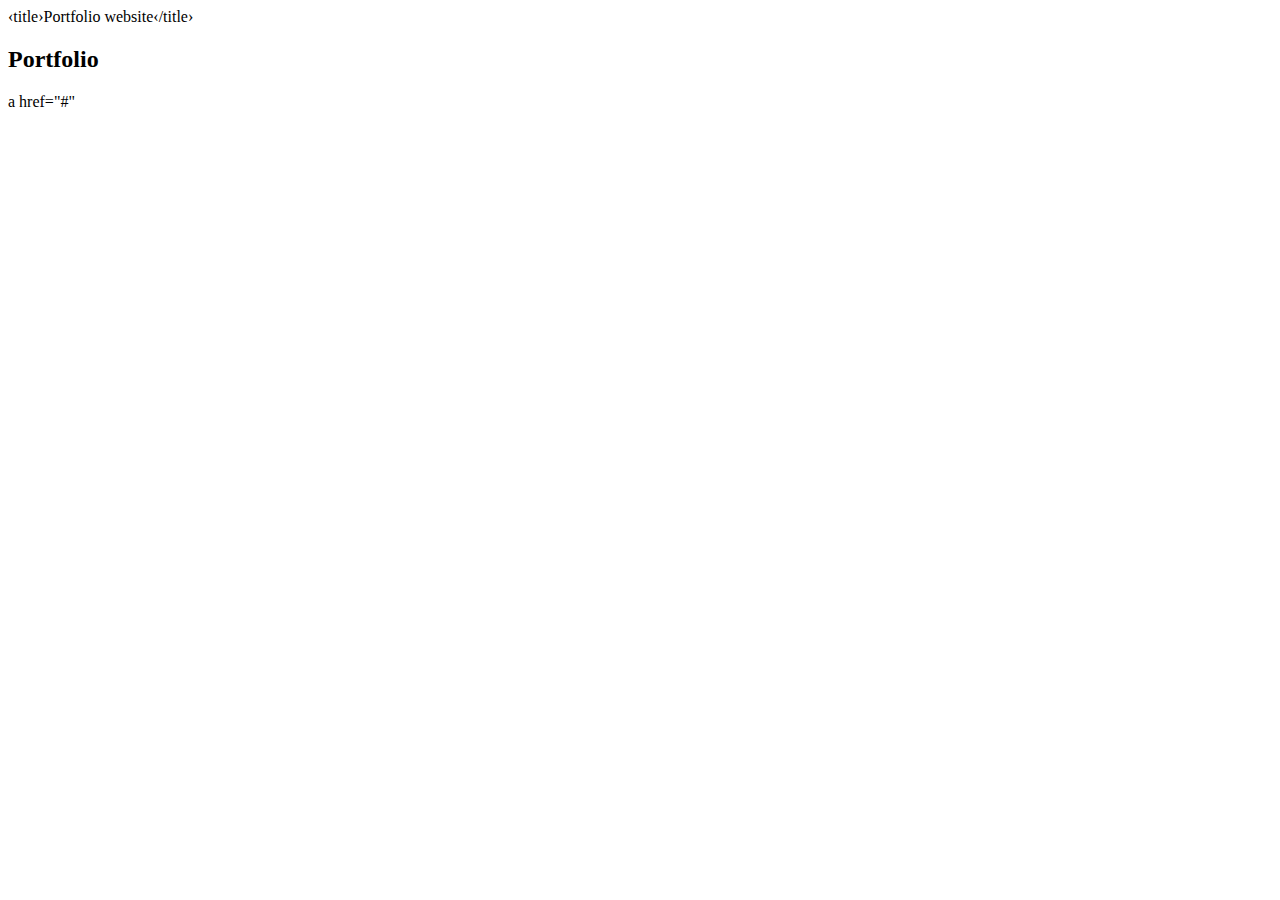
<file: index.html>
<!DOCTYPE html> <html> <head>
  ‹title›Portfolio website‹/title›
  <body>
    <div class="hero">
      <nav>
     <h2 class="logo">Portfolio</h2>
      <u1>
        <li>a href="#"</a></li>
      </u1>
      </nav>
    </div>
  </head>
</body>
</html>
</file>
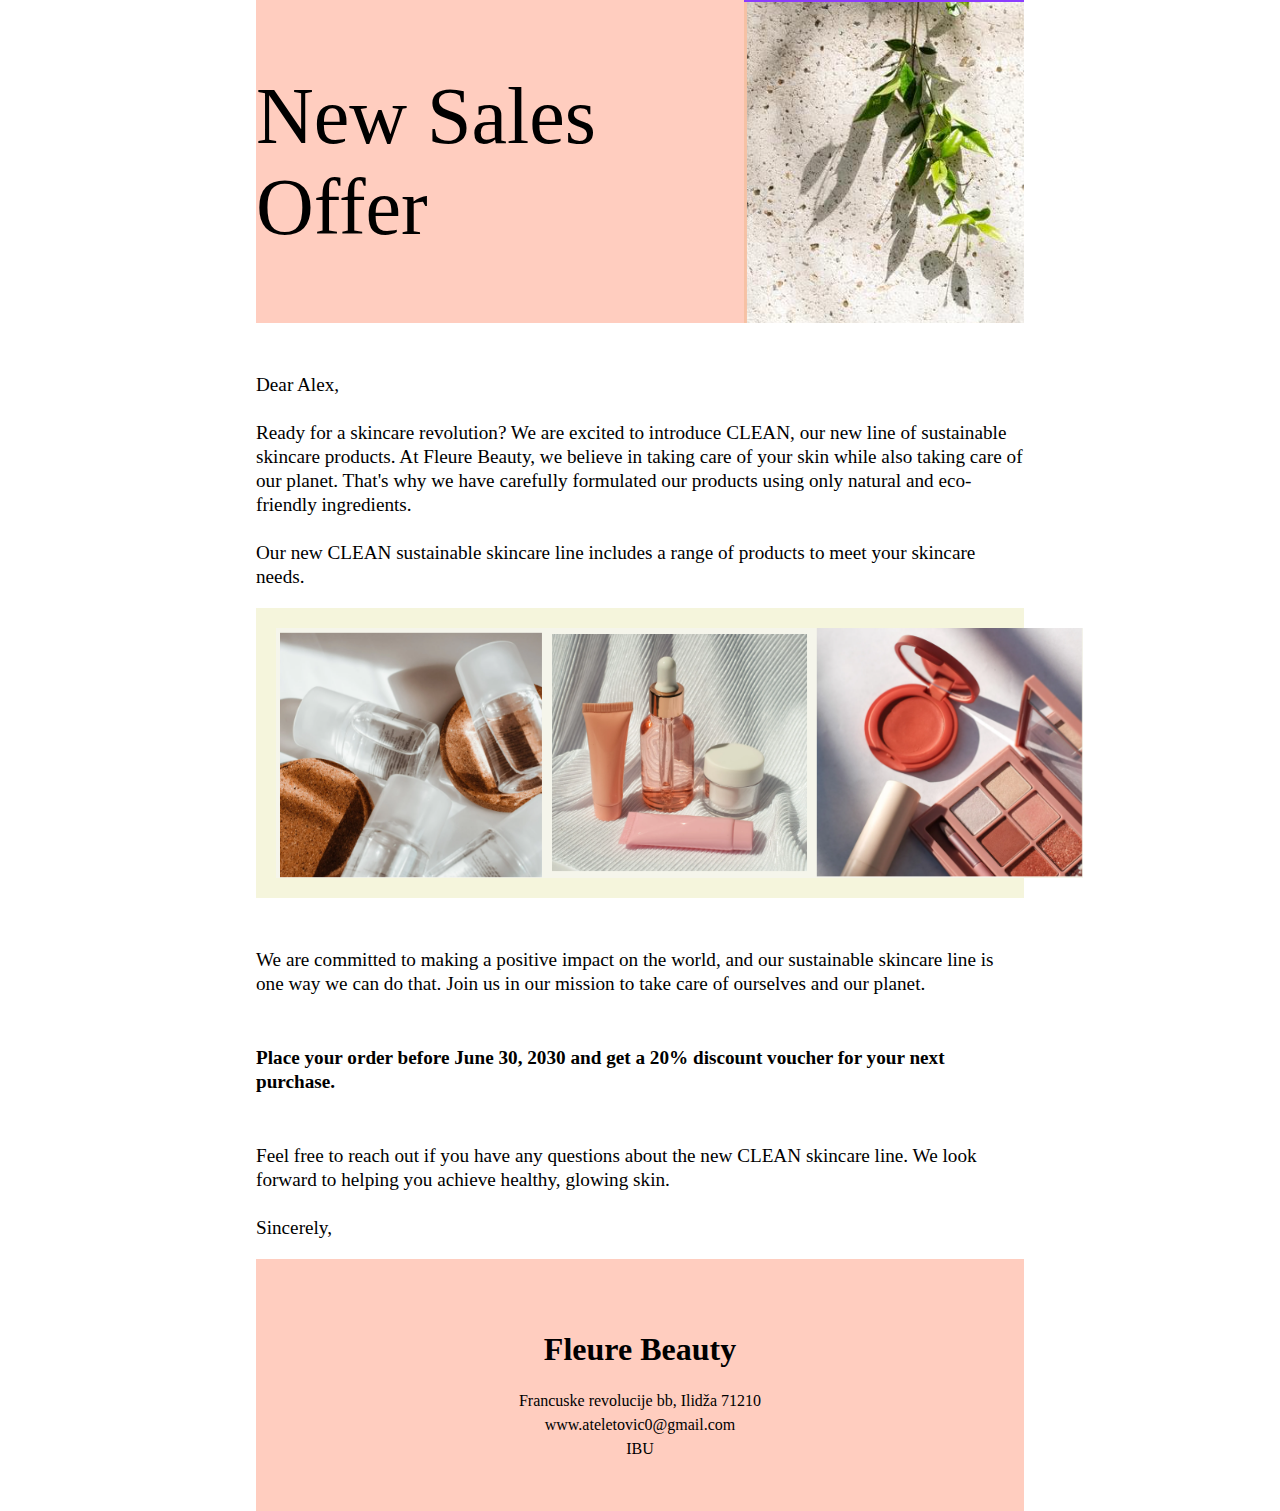
<file: lab 03/index.html>
<!DOCTYPE html>
<html lang="en">
  <head>
    <meta name="description" content="Webpage description goes here" />
    <meta charset="utf-8" />
    <title>Vjezba</title>
    <meta name="viewport" content="width=device-width, initial-scale=1" />
    <meta name="author" content="" />
    <link rel="stylesheet" href="main.css" />
  </head>

  <body>
    <div class="heading">
      <h1>New Sales Offer</h1>
      <img src="materijali/img1.png" />
    </div>

    <p>
      Dear Alex, <br /><br />
      Ready for a skincare revolution? We are excited to introduce CLEAN, our
      new line of sustainable skincare products. At Fleure Beauty, we believe in
      taking care of your skin while also taking care of our planet. That's why
      we have carefully formulated our products using only natural and
      eco-friendly ingredients.<br /><br />
      Our new CLEAN sustainable skincare line includes a range of products to
      meet your skincare needs.
    </p>

    <div class="product-section">
      <img src="materijali/img2.png" />
      <img src="materijali/img3.png" />
      <img src="materijali/img4.png" />
    </div>

    <p>
      We are committed to making a positive impact on the world, and our
      sustainable skincare line is one way we can do that. Join us in our
      mission to take care of ourselves and our planet.
    </p>
    <p style="font-weight: 600">
      Place your order before June 30, 2030 and get a 20% discount voucher for
      your next purchase.
    </p>
    <p>
      Feel free to reach out if you have any questions about the new CLEAN
      skincare line. We look forward to helping you achieve healthy, glowing
      skin. <br /><br />Sincerely,
    </p>

    <footer>
      <h1>Fleure Beauty</h1>
      <p>Francuske revolucije bb, Ilidža 71210</p>
      <p>www.ateletovic0@gmail.com</p>
      <p>IBU</p>
    </footer>
    <script></script>
  </body>
</html>
</file>
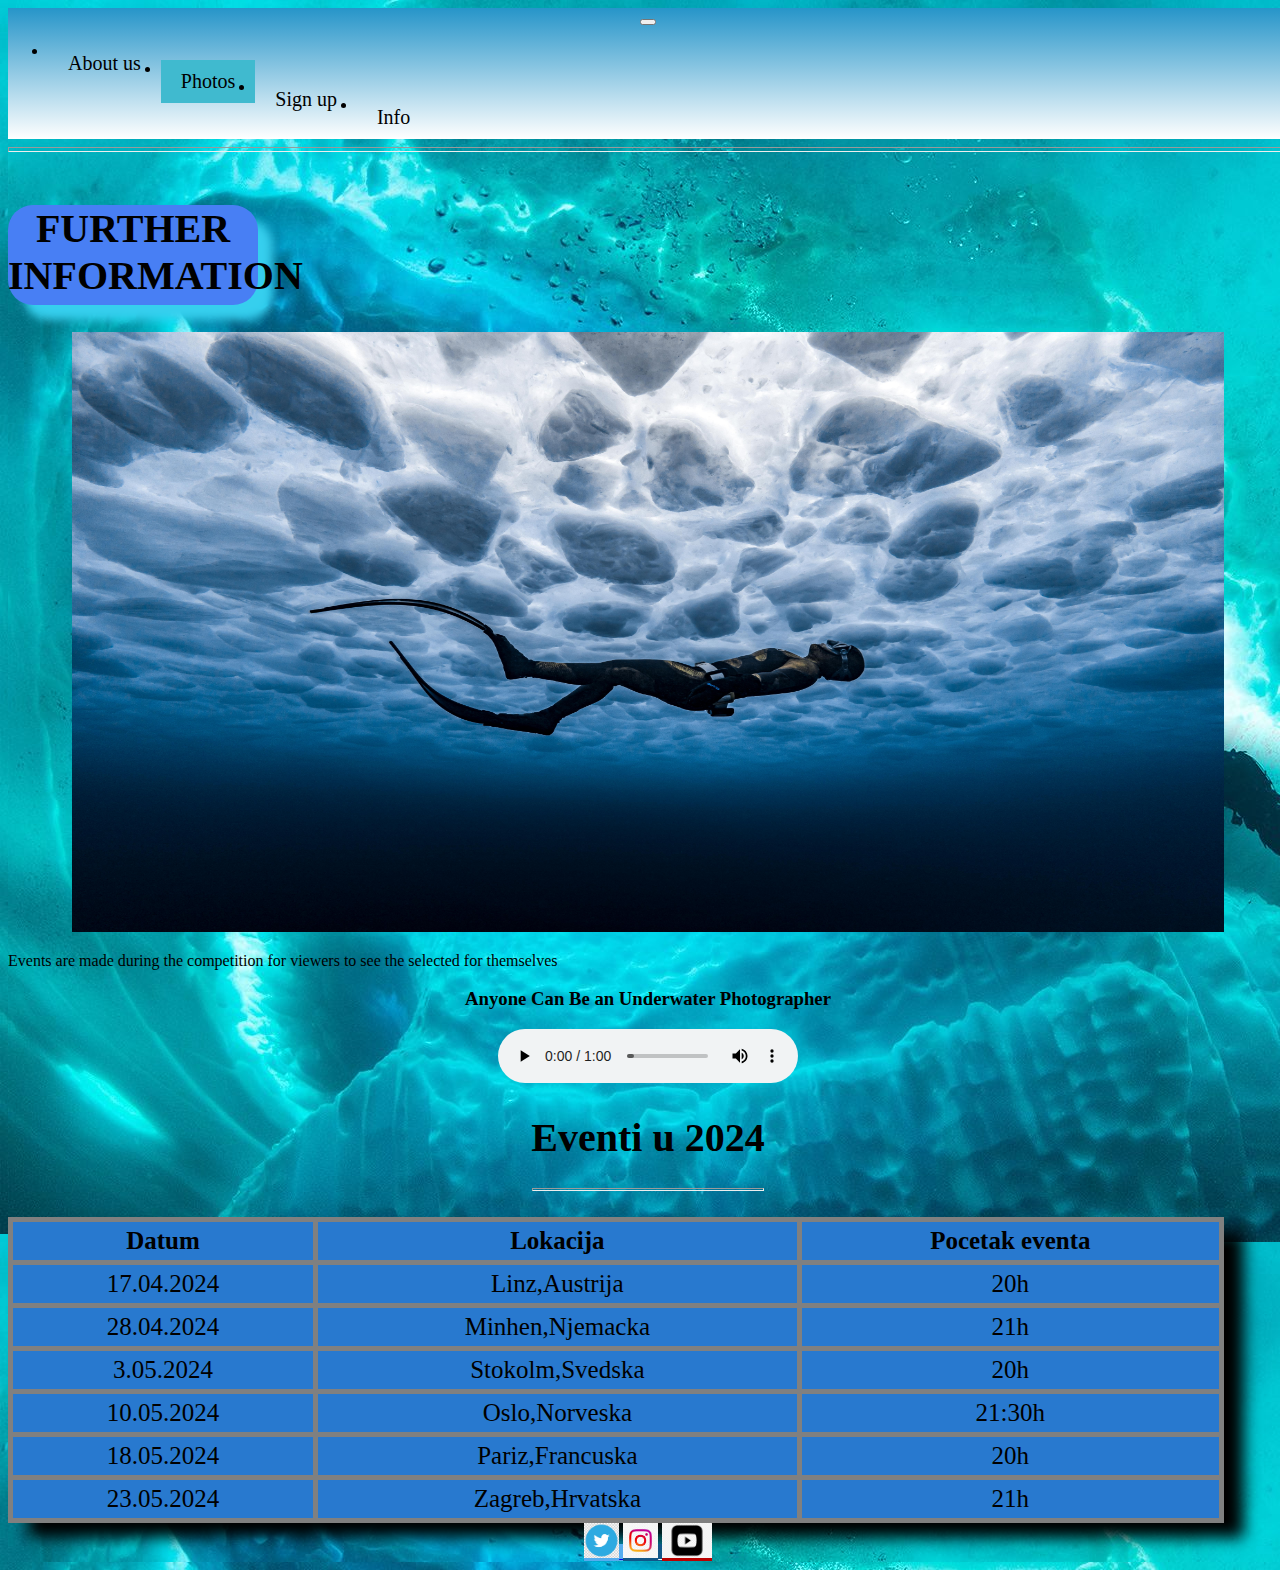
<file: web5-2/index.html>
<!DOCTYPE html>
<html>
  <head>
    <link rel="stylesheet" href="https://cdn.jsdelivr.net/npm/bootstrap@4.1.3/dist/css/bootstrap.min.css" integrity="sha384-MCw98/SFnGE8fJT3GXwEOngsV7Zt27NXFoaoApmYm81iuXoPkFOJwJ8ERdknLPMO" crossorigin="anonymous">
     <title>Ocean Photographer Of The Year</title>
     <link rel="stylesheet"href="style.css" >
     <script src="https://code.jquery.com/jquery-3.5.1.slim.min.js"></script>
     <script src="https://cdn.jsdelivr.net/npm/@popperjs/core@2.5.4/dist/umd/popper.min.js"></script>
     <script src="https://stackpath.bootstrapcdn.com/bootstrap/4.5.2/js/bootstrap.min.js"></script>
  </head>
<body>
    

  </head>
<main>
<section>
<article>
    <nav class="navbar navbar-expand-lg navbar-light bg-light">
        <button class="navbar-toggler" type="button" data-toggle="collapse" data-target="#navbarSupportedContent" aria-controls="navbarSupportedContent" aria-expanded="false" aria-label="Toggle navigation">
            <span class="navbar-toggler-icon"></span>
        </button>
        <div class="collapse navbar-collapse" id="navbarSupportedContent">
            <ul class="navbar-nav mr-auto">
                <li class="nav-item">
                    <a class="nav-link" href="./nama.html">About us</a>
                </li>
                <li class="nav-item">
                    <a class="nav-link active" href="./album.html">Photos</a>
                </li>
                <li class="nav-item">
                    <a class="nav-link" href="./prijava.html">Sign up</a>
                </li>
                <li class="nav-item">
                    <a class="nav-link" href="./index.html">Info</a>
                </li>
            </ul>
        </div>
    </nav>     
</article>
</section>

 <hr size="5px" width="100%" /></br>
<section>
<article>
<p text-align="center" id="t8"></p>
 <h1 id="sna">FURTHER INFORMATION</h1>
     <img src="slike/ss.jpeg" width="90%" height="600" /><br>
  
<p>Events are made during the competition for viewers to see the selected for themselves</p>
  <article>
       <h3>Anyone Can Be an Underwater Photographer</h3>
         <audio controls="controls">
            <source src="media/Anyone Can Be an Underwater Photographer  National Geographic.mp3" type="audio/mpeg">
         </audio>
     </article>
  
   
</article>

<article>

 <h1>Eventi u 2024</h1>
 <hr size="3px" width="230px" /></br>

<table id="tabela" cellspacing="5" cellpadding="5" text-align="center">
                <tr class="prvi">
                    <th>Datum</th>
                    <th>Lokacija</th>
                    <th>Pocetak eventa</th>
                </tr>
                
                <tr >
                    <td>17.04.2024</td>
                    <td>Linz,Austrija</td>
                    <td>20h</td>
                </tr>
                
                
                <tr >
                    <td>28.04.2024</td>
                    <td>Minhen,Njemacka</td>
                    <td>21h</td>
                </tr>
                
                
                <tr >
                    <td>3.05.2024</td>
                    <td>Stokolm,Svedska</td>
                    <td>20h</td>
                </tr>
                
                
                <tr >
                    <td>10.05.2024</td>
                    <td>Oslo,Norveska</td>
                    <td>21:30h</td>
                </tr>
                
                
                <tr >
                    <td>18.05.2024</td>
                    <td>Pariz,Francuska</td>
                    <td>20h</td>
                </tr>
                
                
                <tr>
                    <td>23.05.2024</td>
                    <td>Zagreb,Hrvatska</td>
                    <td>21h</td>
                </tr>
               
                
              
            </table>
</article>
</section>


</main>

<footer>
    <a href="https://twitter.com/Reef_World" class="fa fa-twitter">
      <img src="./slike/sticker-png-social-media-computer-icons-button-application-blue-logo-thumbnail.png" alt="icon1" weight="35px" height="35px">
      <a href="https://www.instagram.com/opy_awards/" class="fa fa-instagram">
        <img src="./slike/icon2.png" alt="icon1" weight="35px" height="35px">  
    </a>
    </a>
    <a href="https://www.youtube.com/@blancpain" class="fa fa-youtube">
      <img src="./slike/icon.png" alt="icon1" weight="35px" height="35px">
    </a>
                  
             </footer>

</body>
</html>
</file>
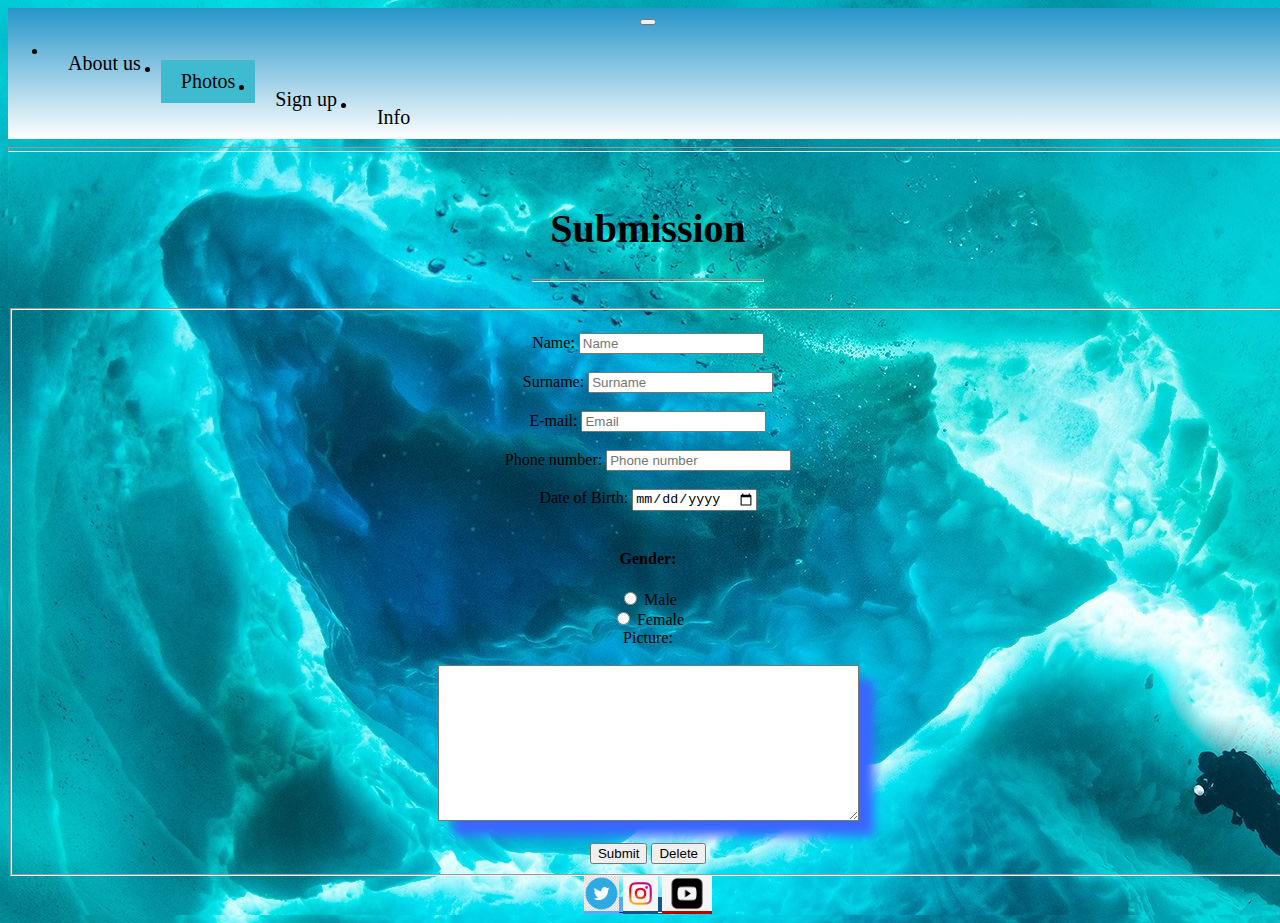
<file: web5-2/prijava.html>
<!DOCTYPE html>
<html>
  <head>
    <link rel="stylesheet" href="https://cdn.jsdelivr.net/npm/bootstrap@4.1.3/dist/css/bootstrap.min.css" integrity="sha384-MCw98/SFnGE8fJT3GXwEOngsV7Zt27NXFoaoApmYm81iuXoPkFOJwJ8ERdknLPMO" crossorigin="anonymous">
     <title>Ocean Photographer Of The Year</title>
 <body>
<link rel="stylesheet" type="text/css" href=" style.css" >
</head>
<main>
<section>
<article>
  <nav class="navbar navbar-expand-lg navbar-light bg-light">
    <button class="navbar-toggler" type="button" data-toggle="collapse" data-target="#navbarSupportedContent" aria-controls="navbarSupportedContent" aria-expanded="false" aria-label="Toggle navigation">
        <span class="navbar-toggler-icon"></span>
    </button>
    <div class="collapse navbar-collapse" id="navbarSupportedContent">
        <ul class="navbar-nav mr-auto">
            <li class="nav-item">
                <a class="nav-link" href="./nama.html">About us</a>
            </li>
            <li class="nav-item">
                <a class="nav-link active" href="./album.html">Photos</a>
            </li>
            <li class="nav-item">
                <a class="nav-link" href="./prijava.html">Sign up</a>
            </li>
            <li class="nav-item">
                <a class="nav-link" href="./index.html">Info</a>
            </li>
        </ul>
    </div>
</nav>  
</article>
</section>


<section>
<article>
 <hr  size="5px" width="100%" /></br>
<p text-align="center" id="t5"></p>
<p text-align="center" id="t8"></p>
 <h1>Submission</h1>

 <hr  size="3px" width="230px" /></br>
 <form text-align="center">
                <fieldset>
                <br>
                 <label for="fname">Name:</label>
                 <input type="text" id="fname" placeholder="Name" required><br><br>
                 <label for="lname">Surname:</label>
                 <input type="text" id="lname" placeholder="Surname" required><br><br>
                 <label for="email">E-mail:</label>
                 <input type="email" id="email" placeholder="Email"><br><br>
                 <label for="pnumber">Phone number:</label>
                 <input type="tel" id="phone" pattern="[0-9]{3}-[0-9]{2}-[0-9]{3}" placeholder="Phone number" required><br><br>
                 <label for="birthday">Date of Birth:</label>
                 <input type="date" id="birthday"><br><br>
                 <h4>Gender:</h4>
                 <input type="radio" id="musko" value="musko">
                 <label for="musko">Male</label><br>
                 <input type="radio" id="zensko" value="zensko">
                 <label for="zensko">Female</label><br>
                 <label for="opis">Picture:</label><br><br>
                 <textarea id="opis" rows="10" cols="50"></textarea><br><br>
                 <input class="submit" type="submit" onclick="send()" value="Submit" >
			 <input type="reset" value="Delete" onclick="Delete()">
                </fieldset>
          
        </form>
</article>
</section>

</main> 
<footer>
  <a href="https://twitter.com/Reef_World" class="fa fa-twitter">
    <img src="./slike/sticker-png-social-media-computer-icons-button-application-blue-logo-thumbnail.png" alt="icon1" weight="35px" height="35px">
    <a href="https://www.instagram.com/opy_awards/" class="fa fa-instagram">
      <img src="./slike/icon2.png" alt="icon1" weight="35px" height="35px">  
  </a>
  </a>
  <a href="https://www.youtube.com/@blancpain" class="fa fa-youtube">
    <img src="./slike/icon.png" alt="icon1" weight="35px" height="35px">
  </a>      
   </footer>
   <script src="https://code.jquery.com/jquery-3.5.1.slim.min.js"></script>
   <script src="https://cdn.jsdelivr.net/npm/@popperjs/core@2.5.4/dist/umd/popper.min.js"></script>
   <script src="https://stackpath.bootstrapcdn.com/bootstrap/4.5.2/js/bootstrap.min.js"></script>
    
  </body>
</html>
</file>
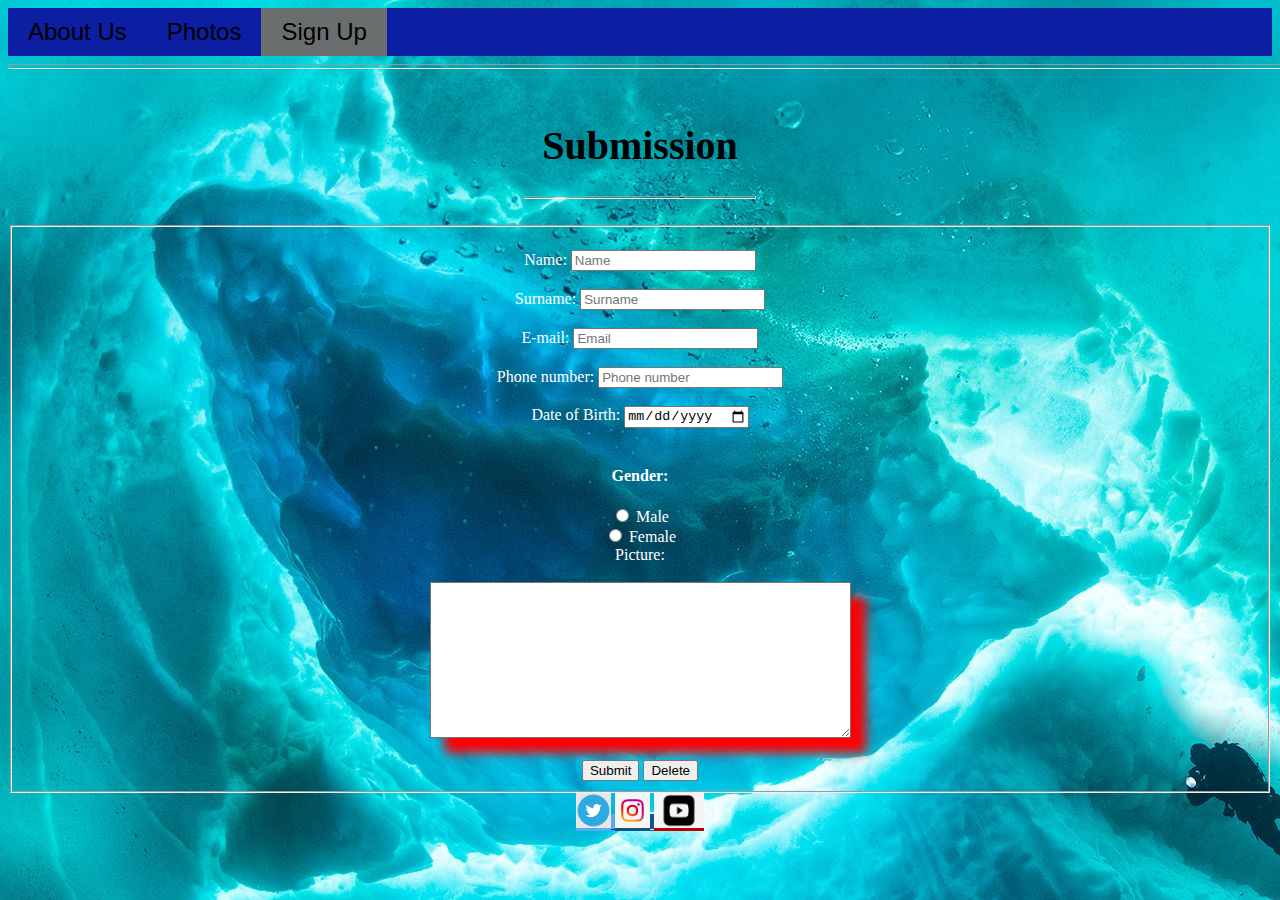
<file: web5/prijava.html>
<!DOCTYPE html>
<html>
  <head>
     <title>Ocean Photographer Of The Year</title>
 <body>
<link rel="stylesheet" type="text/css" href=" style.css" >
<script type="text/javascript"> 
function Delete() 
{ 
confirm("Are you sure you want to delete everything?"); 
} 
</script>
  <script type="text/javascript" src="js.js"></script>
</head>
<main>
<section>
<article>
<div class="navbar">
  <div class="text">
    <a href="nama.html"><font size="5">About Us</font></a>
    <a href="album.html"><font size="5">Photos</font></a>
    <a class="active" onclick="upute()" href="prijava.html"><font size="5">Sign Up</font></a>
   
   </div> 
</article>
</section>


<section>
<article>
 <hr align="center" size="5px" width="1855px" /></br>
<p align="center" id="t5"></p>
<p align="center" id="t8"></p>
 <h1>Submission</h1>

 <hr align="center" size="3px" width="230px" /></br>
 <form align="center">
                <fieldset>
                <br><font color="White">
                 <label for="fname">Name:</label>
                 <input type="text" id="fname" placeholder="Name" required><br><br>
                 <label for="lname">Surname:</label>
                 <input type="text" id="lname" placeholder="Surname" required><br><br>
                 <label for="email">E-mail:</label>
                 <input type="email" id="email" placeholder="Email"><br><br>
                 <label for="pnumber">Phone number:</label>
                 <input type="tel" id="phone" pattern="[0-9]{3}-[0-9]{2}-[0-9]{3}" placeholder="Phone number" required><br><br>
                 <label for="birthday">Date of Birth:</label>
                 <input type="date" id="birthday"><br><br>
                 <h4>Gender:</h4>
                 <input type="radio" id="musko" value="musko">
                 <label for="musko">Male</label><br>
                 <input type="radio" id="zensko" value="zensko">
                 <label for="zensko">Female</label><br>
                 <label for="opis">Picture:</label><br><br>
                 <textarea id="opis" rows="10" cols="50"></textarea><br><br>
                 <input class="submit" type="submit" onclick="send()" value="Submit" >
			 <input type="reset" value="Delete" onclick="Delete()">
                </fieldset>
          
        </form>
</article>
</section>

</main> 
<footer>
  <a href="https://twitter.com/Reef_World" class="fa fa-twitter">
    <img src="./slike/sticker-png-social-media-computer-icons-button-application-blue-logo-thumbnail.png" alt="icon1" weight="35px" height="35px">
    <a href="https://www.instagram.com/opy_awards/" class="fa fa-instagram">
      <img src="./slike/icon2.png" alt="icon1" weight="35px" height="35px">  
  </a>
  </a>
  <a href="https://www.youtube.com/@blancpain" class="fa fa-youtube">
    <img src="./slike/icon.png" alt="icon1" weight="35px" height="35px">
  </a>
                
           </footer>
    
  </body>
</html>
</file>
<file: lab 03/main.css>
body {
  margin: 0 20% 0 20%;
}

p {
  line-height: 1.5rem;
  font-size: 1.2rem;
  margin-top: 50px;
}

.heading {
  background-color: rgb(255, 205, 191);
  display: flex;
  justify-content: space-between;
  align-items: center;
}

.heading h1 {
  font-size: 5rem;
  font-weight: 50;
}

.product-section {
  display: flex;
  justify-content: space-around;
  background-color: beige;
  padding: 20px;
}

.product-section img {
  height: 250px;
}

footer {
  background-color: rgb(255, 205, 191);
  display: flex;
  flex-direction: column;
  justify-content: center;
  align-items: center;
  padding: 50px;
}

footer p {
  font-size: 1rem;
  margin: 0;
}
</file>
<file: web5-2/style.css>
body,html{
background-image:url("slike/pozadina.jpg");
text-align:center;
flex-direction: column;
width: 100%;

}
.text {

font-family: 'Lucida Sans', 'Lucida Sans Regular', 'Lucida Grande', 'Lucida Sans Unicode', Geneva, Verdana, sans-serif;
font-size: large;
color: black;
}
 #sna
 {
align-items: center;
width:250px;
height:100px;
background-color:rgb(72, 127, 244);
box-shadow:15px 15px 10px rgb(54, 207, 238);
border-radius:25px;
  }

.navbar{
  background-image: linear-gradient(rgb(38, 149, 201), rgb(255, 255, 255));
  list-style-type: none;
  margin: 0;
  padding: 0px;
  overflow: hidden;
  font-family: Cinzel;
  width: 100%;
}

.navbar-nav .nav-link{
float: left;
    display: block;
  color: black;
 font-size:20px;
  text-align: center;
  padding: 10px 20px;
  text-decoration: none; 
  
}
.navbar-nav .nav-item:hover {
    
  background-color:rgb(64, 186, 207);
  color: rgb(0, 0, 0);
}
.navbar-nav .nav-item .nav-link.active{
  background-color: rgb(64, 186, 207);
 }
 p {
    color: rgb(0, 0, 0);
    text-align: justify;
    font-family: open sans;
    font-size: 100%;
 }
 h1{
  text-align:center;
  color:rgb(0, 0, 0);
  font-size: 40px;
 }
 h2{
  text-align:left;
  color: rgb(0, 0, 0);

 }
 #tabela
 {
  width:95%;
   border:4;
    background-color:gray;
    text-align:center;
box-shadow:20px 15px 15px rgb(0, 0, 0);


 }
 #tabela tr{
  background-color: rgb(40, 121, 207);
   color:rgb(0, 0, 0);
   font-size:25px;
  text-align:center;

 }
 .prvi
 {
  size: 30px;
  text-align:center;
  color:rgb(0, 0, 0);
 }

 
 #opis
{
box-shadow:15px 15px 10px rgb(59, 101, 255);
}
 .kol
            {
              font-size:100%;
              text-align:justify;
              column-count:4;
              column-gap:40px;

              column-rule-style:outset;
              column-rule-width:2px;
              column-rule-color:rgb(59, 101, 255); 
            } 

 .an
            {
            
              
              font-size:100%;
              text-align:justify;
              color:rgb(59, 101, 255);
              animation-name:ryg;
              animation-duration:20s;
            }
         @keyframes ryg
                       {
                         from{color:rgb(59, 101, 255);}
                         50%{color:pink;}
                         to{tcolor:black;} 
                        }

 .pr
            {
              border:solid 1px;
         
              background:black;
              transition:width 3s, height 3s;
            }
        .pr:hover
            {
              width:60%;
              height:50%;
              font-size:150%;
              background:rgb(0, 0, 0);

            }
            .fa-twitter {
              background: #55ACEE;
            
            }
            .fa-instagram {
              background: #125688;
              color: white;
            }
            .fa-youtube {
              background: #bb0000;
              color: white;
            }
            .al a:hover {
              background-color: rgb(48, 61, 204);
              color: white;
            }
            .al a {
              display: block;
              color: white;
             font-size:20px;
              padding: 10px 20px;
              text-decoration: none;
            }
            .hr{
            color:white;
            text-align: center;
            }
</file>
<file: web5/style.css>
body{
background-image:url("slike/pozadina.jpg");
text-align:center;
}
.text {

font-family: 'Lucida Sans', 'Lucida Sans Regular', 'Lucida Grande', 'Lucida Sans Unicode', Geneva, Verdana, sans-serif;
font-size: large;
color: black;
}
 #sna
 {
align-items: center;
width:250px;
height:100px;
background-color:red;
box-shadow:15px 15px 10px rgb(0, 0, 0);
border-radius:25px;
  }

.navbar{
background-color:rgb(12, 30, 161);
  list-style-type: none;
  margin: 0;
  padding: 0px;
  overflow: hidden;

}

.navbar a{
float: left;
    display: block;
  color: black;
 font-size:20px;
  text-align: center;
  padding: 10px 20px;
  text-decoration: none; 
}
.navbar a:hover {
    
    background-color:black;
  color: rgb(0, 0, 0);
}
a.bold {
    font-weight: bold;
     border-bottom: 3px solid rgb(0, 0, 0);
}
 p {
    color: rgb(0, 0, 0);
    text-align: justify;
    font-family: open sans;
    font-size: 100%;
 }
 h1{
  text-align:center;
  color:rgb(0, 0, 0);
  font-size: 40px;
 }
 h2{
  text-align:left;
  color: rgb(0, 0, 0);

 }
 #tabela
 {
  width:95%;
   border:4;
    background-color:gray;
    text-align:center;
box-shadow:20px 15px 15px rgb(0, 0, 0);


 }
 #tabela tr{
  background-color: red;
   color:rgb(0, 0, 0);
   font-size:25px;
  text-align:center;

 }
 .prvi
 {
  size: 30px;
  text-align:center;
  color:rgb(0, 0, 0);
 }

 .navbar .active { 
  background-color: rgb(106, 110, 110); }
 #opis
{
box-shadow:15px 15px 10px red;
}
 .kol
            {
              font-size:100%;
              text-align:justify;
              column-count:4;
              column-gap:40px;

              column-rule-style:outset;
              column-rule-width:2px;
              column-rule-color:red; 
            } 

 .an
            {
            
              
              font-size:100%;
              text-align:justify;
              color:red;
              animation-name:ryg;
              animation-duration:20s;
            }
         @keyframes ryg
                       {
                         from{color:red;}
                         50%{color:pink;}
                         to{tcolor:black;} 
                        }

 .pr
            {
              border:solid 1px;
         
              background:black;
              transition:width 3s, height 3s,background 4s;
            }
        .pr:hover
            {
              width:60%;
              height:50%;
              font-size:150%;
              background:rgb(0, 0, 0);

            }
            .fa-twitter {
              background: #55ACEE;
            
            }
            .fa-instagram {
              background: #125688;
              color: white;
            }
            .fa-youtube {
              background: #bb0000;
              color: white;
            }
</file>
